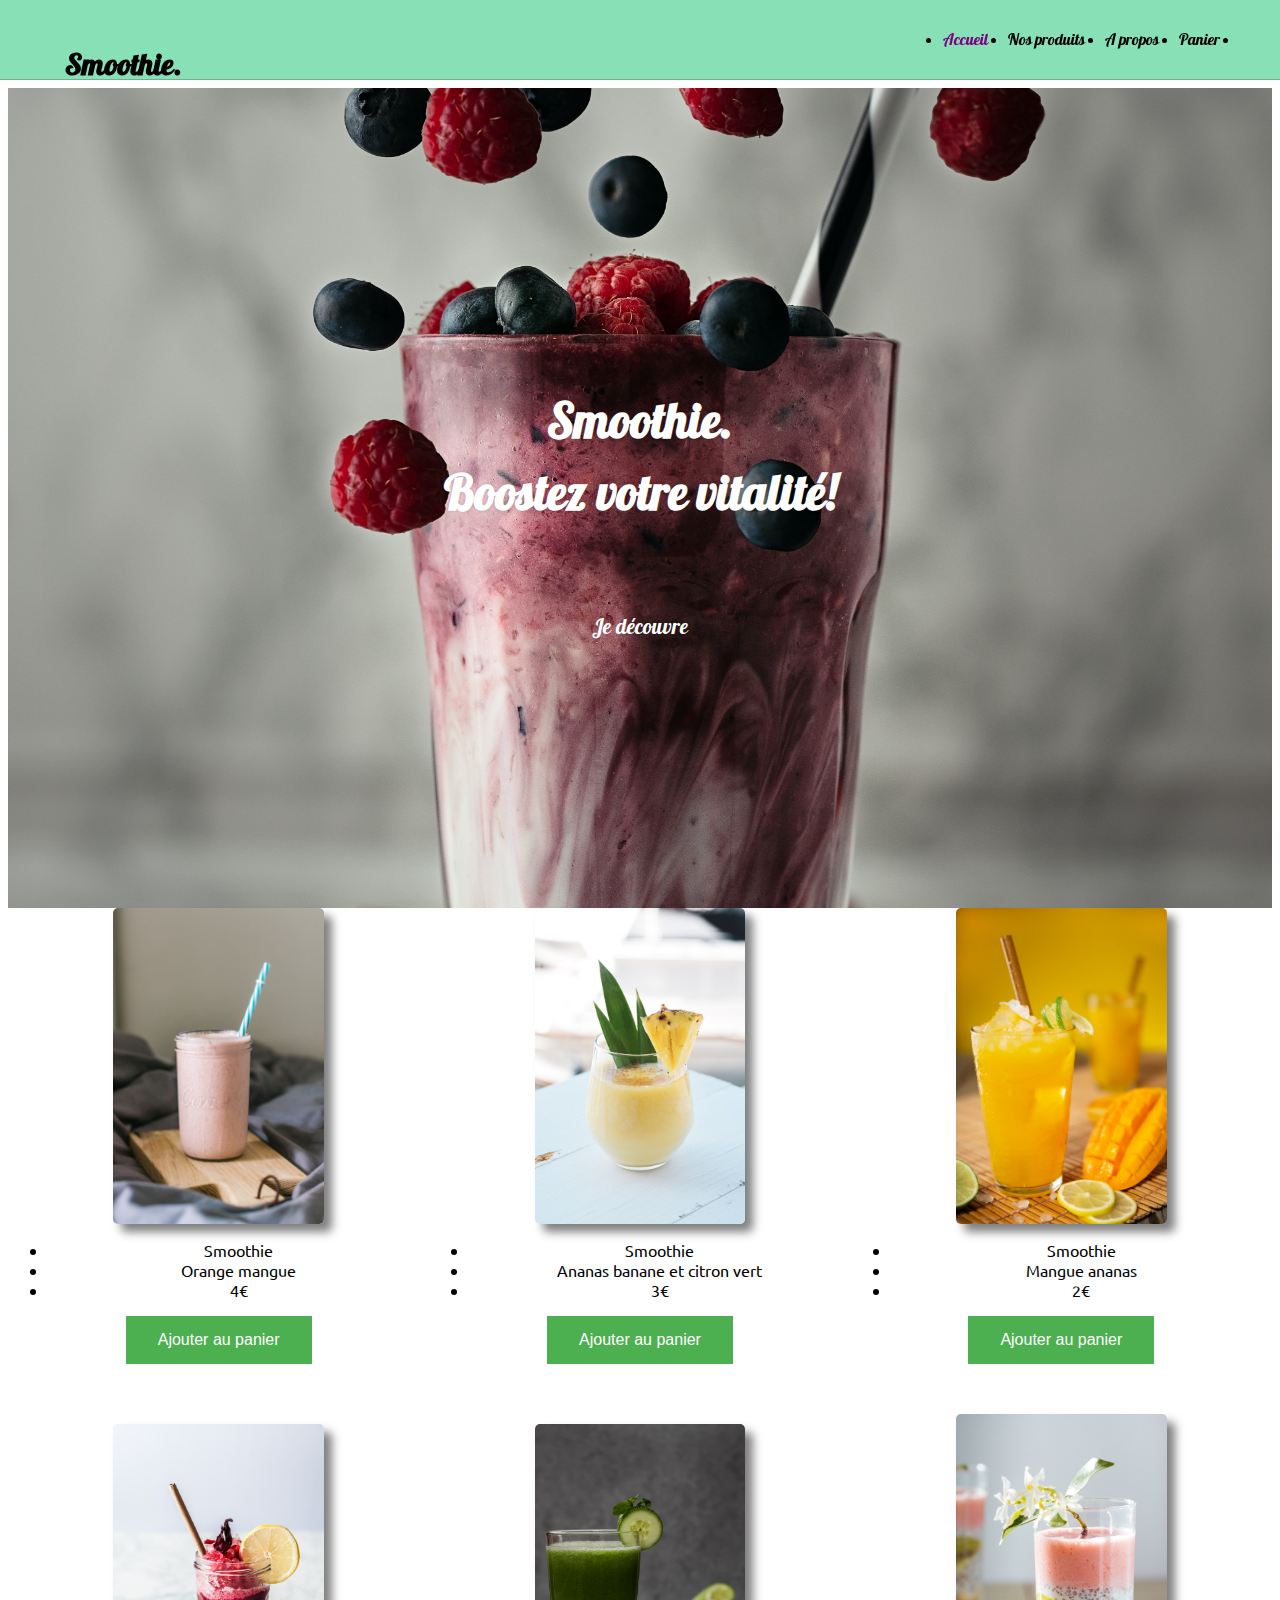
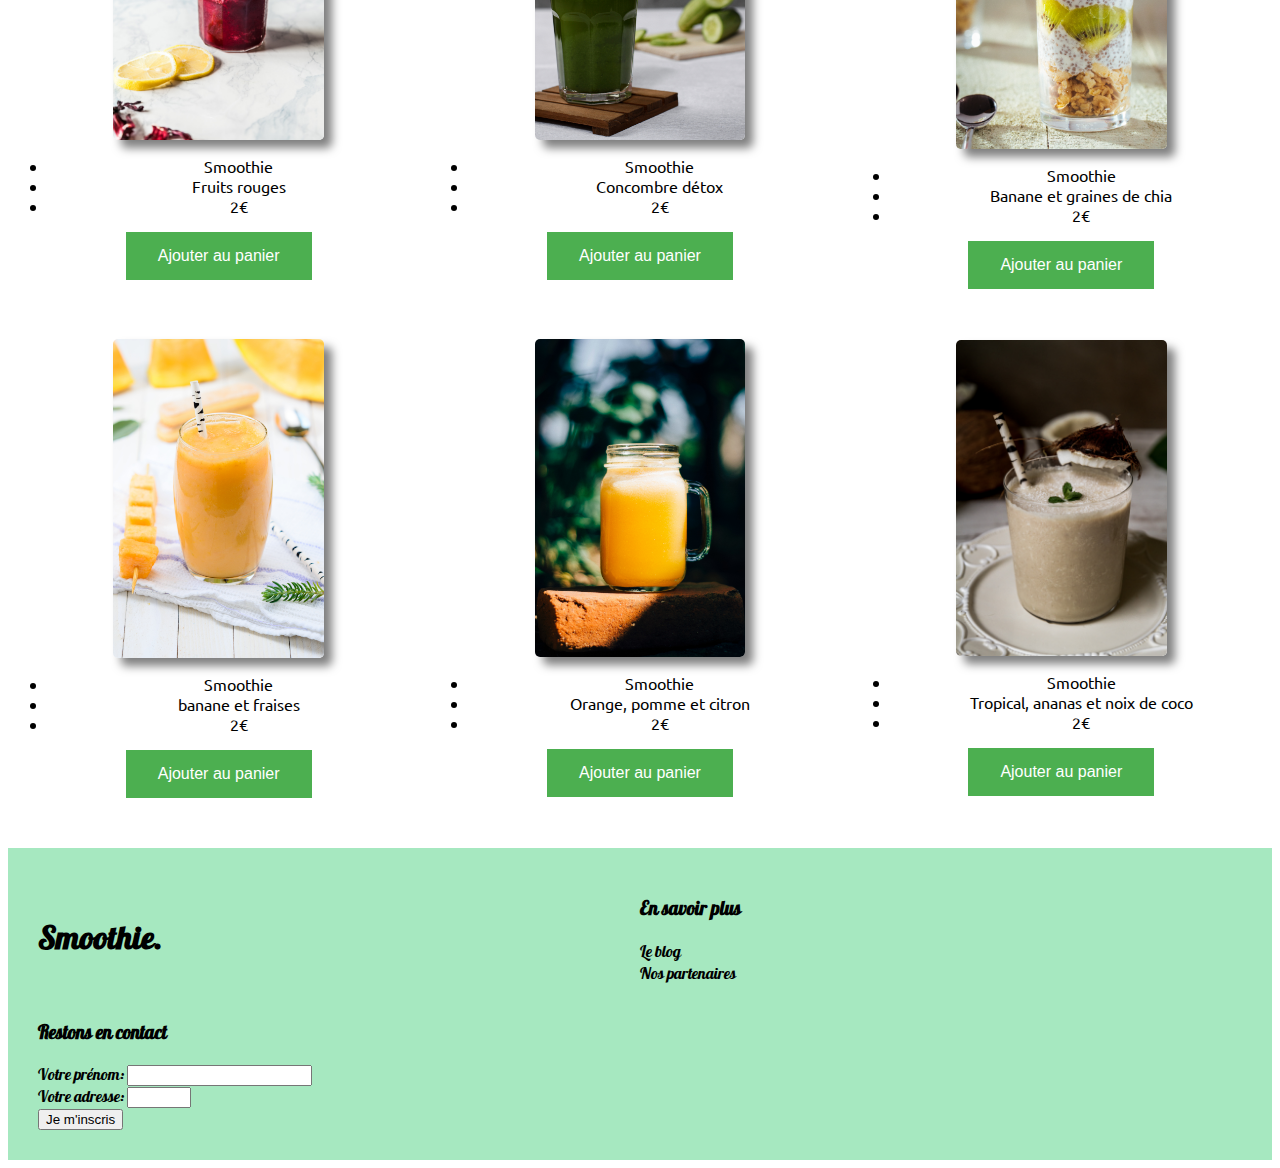
<file: index.html>
<!DOCTYPE html>
<html lang="fr">
<head>
	<meta charset="UTF-8">
	<meta name="viewport" content="width=device-width, initial-scale=1.0">
	<title>Smoothie.</title>
	<!-- Css reset -->
	<link rel="stylesheet" href="https://meyerweb.com/eric/tools/css/reset/reset.css">
	<!-- Global -->
	<link rel="stylesheet" href="CSS/global.css">
	<!-- Navbar -->
	<link rel="stylesheet" href="CSS/navbar.css">
	<!-- Footer -->
	<link rel="stylesheet" href="CSS/footer.css">
	<!-- Spécifique -->
	<link rel="stylesheet" href="CSS/index.css">
	<!-- JS global -->
	
	<script type="text/javascript" src="js/data.js"></script>
	<script type="text/javascript" src="js/index.js"></script>
</head>
<body>

	<header>
		<!-- Navbar -->
		<nav>
			<h1><a href="index.html">Smoothie.</a></h1>


			<!-- menu burger -->
			<img src="images/menu.png" alt="menu">
		

			<!-- Liste liens -->
			<ul >
				<li><a href="index.html" class="active">Accueil</a></li>
				<li><a href="Nosproduits.html">Nos produits</a></li>
				<li><a href="Apropos.html">A propos</a></li>
				<li><a href="panier.html">Panier</a></li>
				<li><span id='NombreProduitDansLePanier'></span></li>
			</ul>
		</nav>

		<!-- Hero -->
		<section id="hero">
			<h1>Smoothie.<br>Boostez votre vitalité!</h1>
	
			<a href="#main">Je découvre</a>
		</section>
	</header>

	<!-- Main -->
	<div class="produits" id="main"></div>
</body>
	<script type="text/javascript" src="js/nav_barre.js"></script>
	<script>
		
		affichageProduits(response);
	</script>


	<!-- Footer -->
	<footer>
		<h1><a href="index.html">Smoothie.</a></h1>
		<div class="service1">
			<h3>En savoir plus</h3>
			<p>Le blog</br>
				Nos partenaires</br>
			</p>
		</div>
		<div class="service2">
			<form id="formulaire newsletter">
				<h3>Restons en contact</h3>
				<label >Votre prénom:</label>
				<input name="prenom">
				<br>
				<label for="age">Votre adresse: <e-mail></e-mail></label>
				<input type="number" name="age" id="age" required min="10" max="100">
				<br>
				<button type="submit">Je m'inscris</button>
			</form>
		</div>
	</footer>

</html>
</file>
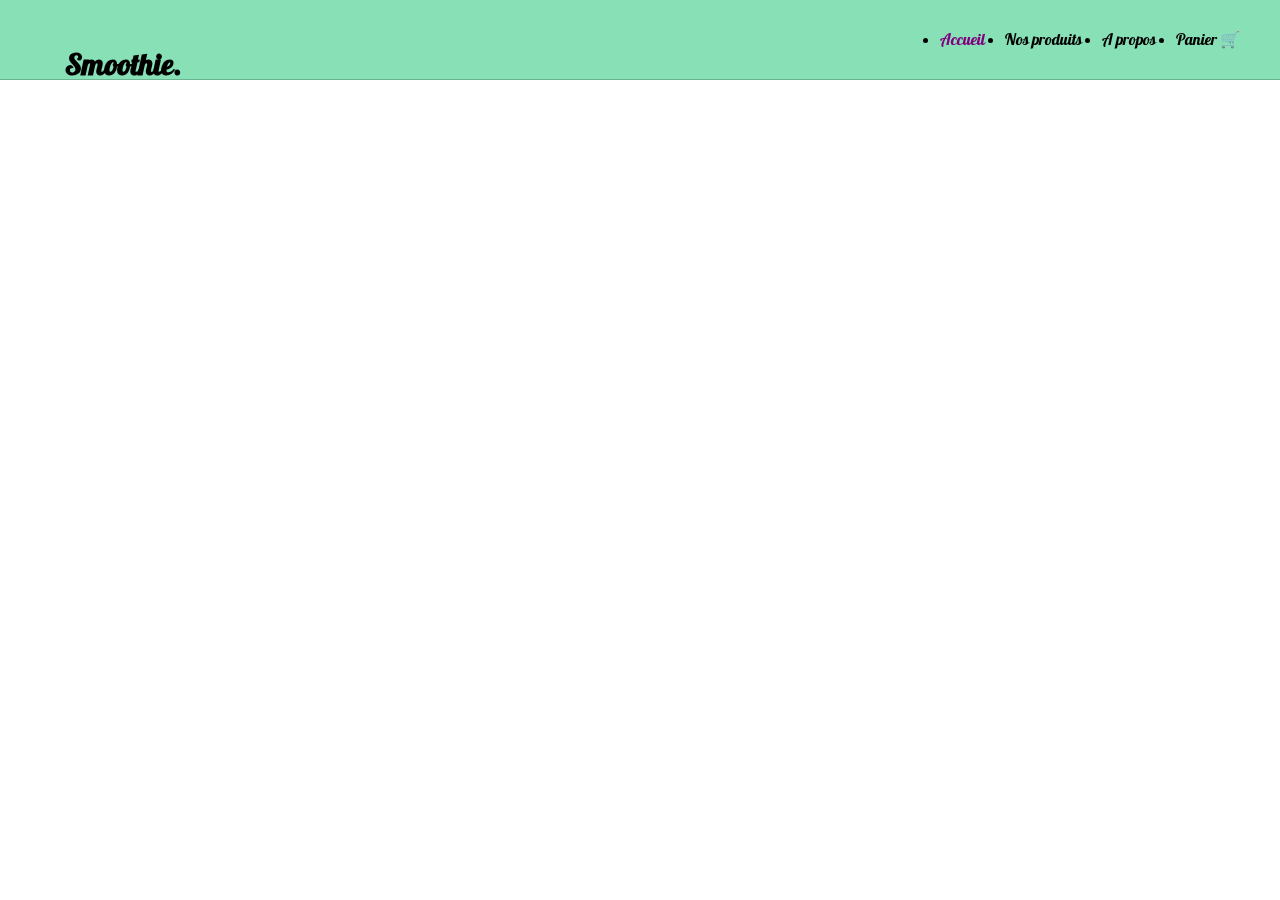
<file: Apropos.html>
<!DOCTYPE html>
<html lang="fr">
	<head>
		<meta charset="UTF-8">
		<meta name="viewport" content="width=device-width, initial-scale=1.0">
		<title>Smoothie.</title>
		<!-- Css reset -->
		<link rel="stylesheet" href="https://meyerweb.com/eric/tools/css/reset/reset.css">
		<!-- Global -->
		<link rel="stylesheet" href="CSS/global.css">
		<!-- Navbar -->
		<link rel="stylesheet" href="CSS/navbar.css">
		<!-- Footer -->
		<link rel="stylesheet" href="CSS/footer.css">
		<!-- Spécifique -->
		<link rel="stylesheet" href="CSS/index.css">
	</head>
<body>
	
      <header>
		  <!-- Navbar -->
			<nav>
				<h1><a href="index.html">Smoothie.</a></h1>
				<!-- menu burger -->
				<img src="images/menu.png" alt="menu">

				<!-- Liste liens -->
				<ul>
					<li><a href="index.html" class="active">Accueil</a></li>
					<li><a href="Nosproduits.html">Nos produits</a></li>
					<li><a href="Apropos.html">A propos</a></li>
					<li><a href="panier.html">Panier 🛒</a></li>
				</ul>
			</nav>
        </header>
    
</body>
<!-- Footer -->
<!-- <footer>
	<div class="service1">
		<h3>En savoir plus</h3>
		<p>Le blog</br>
			Nos partenaires</br>
		</p>
	</div>
	<div class="service2">
		<form id="formulaire newsletter">
			<h3>Restons en contact</h3>
			<label >Votre prénom:</label>
			<input name="prenom">
			<br>
			<label for="adresse">Votre adresse e-mail: </label>
			<input name="adresse" >
			<br>
			<button type="submit">Je m'inscris</button>
		</form>
	</div>
</footer> -->
</html>
</file>
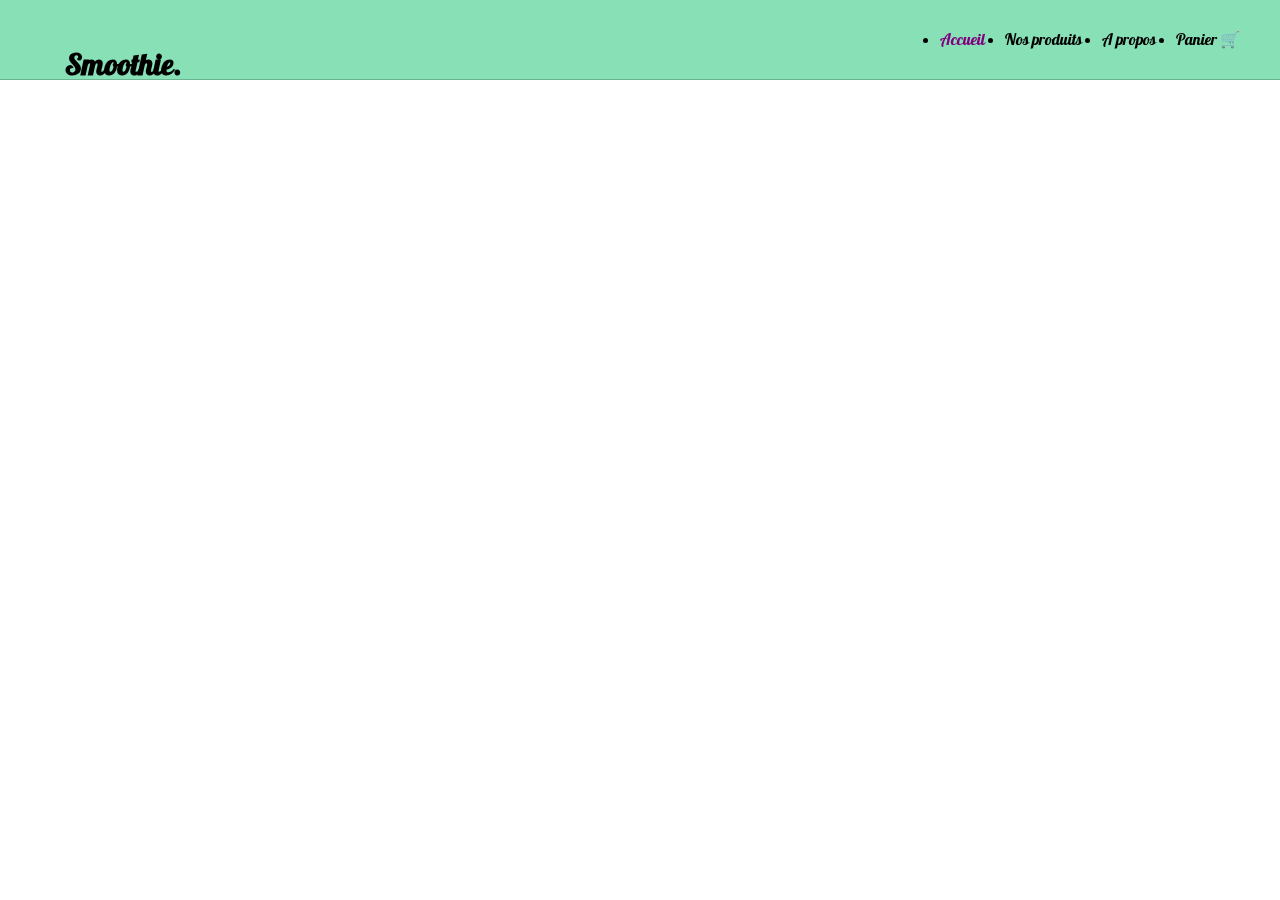
<file: Nosproduits.html>
<!DOCTYPE html>
<html lang="fr">
	<head>
		<meta charset="UTF-8">
		<meta name="viewport" content="width=device-width, initial-scale=1.0">
		<title>Smoothie.</title>
		<!-- Css reset -->
		<link rel="stylesheet" href="https://meyerweb.com/eric/tools/css/reset/reset.css">
		<!-- Global -->
		<link rel="stylesheet" href="CSS/global.css">
		<!-- Navbar -->
		<link rel="stylesheet" href="CSS/navbar.css">
		<!-- Footer -->
		<link rel="stylesheet" href="CSS/footer.css">
		<!-- Spécifique -->
		<link rel="stylesheet" href="CSS/index.css">
	</head>
<body>
	
      <header>
		  <!-- Navbar -->
			<nav>
				<h1><a href="index.html">Smoothie.</a></h1>
				<!-- menu burger -->
				<img src="images/menu.png" alt="menu">

				<!-- Liste liens -->
				<ul>
					<li><a href="index.html" class="active">Accueil</a></li>
					<li><a href="Nosproduits.html">Nos produits</a></li>
					<li><a href="Apropos.html">A propos</a></li>
					<li><a href="panier.html">Panier 🛒</a></li>
				</ul>
			</nav>
        </header>
    
      
 
</body>
<!-- Footer -->
<!-- <footer>
	<div class="service1">
		<h3>En savoir plus</h3>
		<p>Le blog</br>
			Nos partenaires</br>
		</p>
	</div>
	<div class="service2">
		<form id="formulaire newsletter">
			<h3>Restons en contact</h3>
			<label >Votre prénom:</label>
			<input name="prenom">
			<br>
			<label for="adresse">Votre adresse e-mail: </label>
			<input name="adresse" >
			<br>
			<button type="submit">Je m'inscris</button>
		</form>
	</div>
</footer> -->
</html>
</file>
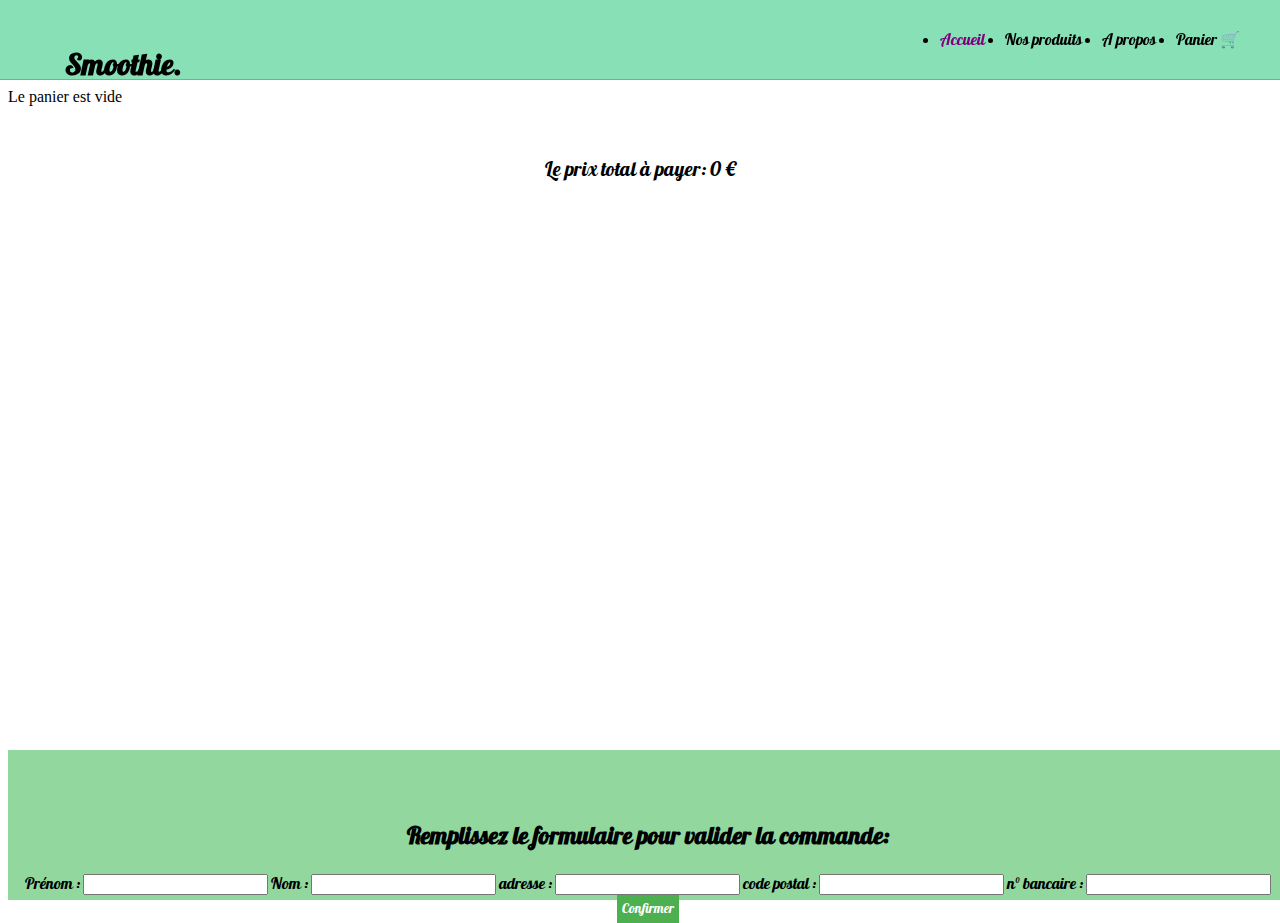
<file: panier.html>
<!DOCTYPE html>
<html lang="fr">
	<head>
		<meta charset="UTF-8">
		<meta name="viewport" content="width=device-width, initial-scale=1.0">
		<title>Smoothie.</title>
		<!-- Css reset -->
		<link rel="stylesheet" href="https://meyerweb.com/eric/tools/css/reset/reset.css">
		<!-- Global -->
		<link rel="stylesheet" href="CSS/global.css">
		<!-- Navbar -->
		<link rel="stylesheet" href="CSS/navbar.css">
		<!-- Footer -->
		<link rel="stylesheet" href="CSS/footer.css">
		<!-- Spécifique -->
		<link rel="stylesheet" href="CSS/index.css">
	</head>
<body>
	
      <header>
		  <!-- Navbar -->
			<nav>
				<h1><a href="index.html">Smoothie.</a></h1>
				<!-- menu burger -->
				<img src="images/menu.png" alt="menu">

				<!-- Liste liens -->
				<ul>
					<li><a href="index.html" class="active">Accueil</a></li>
					<li><a href="Nosproduits.html">Nos produits</a></li>
					<li><a href="Apropos.html">A propos</a></li>
					<li><a href="panier.html">Panier 🛒</a></li>
				</ul>
			</nav>
        </header>
    
        <div id="container-produits-panier"> 
           <h2>Les produits séléctionnés:</h2>
        </div>
        

        <!-- JS -->
	<script type="text/javascript" src="js/nav_barre.js"></script>
        <script type="text/javascript" src="js/data.js"></script>
        <script type="text/javascript" src="js/panier.js"></script>
 
</body>
<!-- Footer -->
<!-- <footer>
	<div class="service1">
		<h3>En savoir plus</h3>
		<p>Le blog</br>
			Nos partenaires</br>
		</p>
	</div>
	<div class="service2">
		<form id="formulaire newsletter">
			<h3>Restons en contact</h3>
			<label >Votre prénom:</label>
			<input name="prenom">
			<br>
			<label for="adresse">Votre adresse e-mail: </label>
			<input name="adresse" >
			<br>
			<button type="submit">Je m'inscris</button>
		</form>
	</div>
</footer> -->
</html>
</file>
<file: CSS/global.css>
/* Font */
@import url('https://fonts.googleapis.com/css2?family=Padauk:wght@700&family=Pattaya&display=swap');
@import url('https://fonts.googleapis.com/css2?family=Ubuntu:wght@300&display=swap');



/* Variables */
:root {
	--navbar-height: 80px;
	--navbar-padding: 10px;
	--border-color: #0003;
	--footer-padding: 10px;
}

/* Smartphone */
@media screen and ( max-width: 600px ) {
	/* Variables */
	:root {
		--global-horizontal-padding: 10px;
	}
}

/* PC */
@media screen and ( min-width: 601px ) {
	/* Variables */
	:root {
		--global-horizontal-padding: 40px;
	}
}
</file>
<file: CSS/navbar.css>
/* Body */
body {
	padding-top: var( --navbar-height );
}

/* Global */
body > header > nav {
	z-index: 10;
	position: fixed;
	top: 0;
	left: 0;
	display: flex;
	height: var( --navbar-height );
	width: 100%;
	justify-content: space-between;
	padding: 0 var( --global-horizontal-padding );
	box-sizing: border-box;
	border-bottom: 1px solid var( --border-color );
	background-color: #fff;
	font-family: Pattaya;
	background-color: rgb(136, 224, 183);
}

/* Logo */
body > header > nav > h1 {
	display: inline-block; 
	font-size: 30px;
	box-sizing: border-box;
	align-items: center;
	padding: 25px;
}


/* liste */
body > header > nav > ul {
	display: flex;
	align-items: center;
}
body > header > nav > ul a {
	position: relative;
	color: inherit;
	text-decoration: none;
}
body > header > nav > ul a.active {
	color: purple;
}



/* Smartphone */
@media screen and ( max-width: 600px ) {
	/* Menu burger */
	body > header > nav > img {
		margin: var( --navbar-padding ) 0;
		transition: transform .6s ease;
	}
	body > header > nav > img {
		margin: var( --navbar-padding ) 0;
	}
	body > header > nav.opened > img {
		transform: rotate( 270deg );
	}

	/* Liste */
	body > header > nav > ul {
		position: absolute;
		top: 100%;
		left: 0;
		width: 100%;
		padding: var( --navbar-padding ) var( --global-horizontal-padding );
		box-sizing: border-box;
		justify-content: space-between;
		background-color: #fff;
		border-bottom: 1px solid var( --border-color );
		transition: transform .6s ease;
	}
	body > header > nav:not( .opened ) > ul {
		transform: translateX( 100% );
	}
}

/* PC */
@media screen and ( min-width: 601px ) {
	/* Menu burger */
	body > header > nav > img {
		display: none;
	}

	/* Liste */
	body > header > nav > ul {
		column-gap: 20px;
	}
}
</file>
<file: CSS/footer.css>
/* Sans media */
body > footer {
	display: grid;
	padding: 30px ;
	background-color: rgba(161, 231, 188, 0.945);
	font-family: Pattaya;
	text-decoration: none;
}


/* Smartphone */
@media screen and ( max-width: 600px ) {

	body > footer  {
		text-align: center;
	}
}

/* PC */
@media screen and ( min-width: 601px ) {
	body > footer {
		grid-template-columns: 50% 50%;
		align-items: center;
	}
}
</file>
<file: CSS/index.css>
@import url('https://fonts.googleapis.com/css2?family=Padauk:wght@700&family=Pattaya&display=swap');
@import url('https://fonts.googleapis.com/css2?family=Ubuntu:wght@300&display=swap');


body{
	font-size: Ubuntu;
}
/* Hero */
#hero {
	font-family:Pattaya ;
	display: flex;
	flex-direction: column;
	justify-content: center;
	align-items: center;
	row-gap: 50px;
	height: calc( 100vh - var( --navbar-height ) );
	background: url("../images/hero.jpg");
	background-size: cover;
	background-position: center center;
	color: white;
	text-align: center;
	text-shadow: 0 0 3px var( --border-color );
}

#hero h1 {
	font-size: 3em;
	font-weight: bold;
	line-height: 1.5em;
}

#hero a {
	font-size: 1.3em;
	color: inherit;
}

/* Main */
#main {
	display: grid;
	box-sizing: border-box;
	background-size: 25px;
	font-family: Ubuntu;
	align-items: center;
	text-align: center;
}

a{
	text-decoration: none;
}
img {max-width: 50%;
	border-radius: 5px;
	display: flex;
	align-items: center;
	flex-direction: column;
	-webkit-transition: all 0.2s;
	-moz-transition: all 0.2s;
	-ms-transition: all 0.2s;
	-o-transition: all 0.2s;
	transition: all 0.2s;
	box-shadow:8px 8px 10px 0 rgba(0,0,0,0.5);
	margin:auto;
}
img:hover {
	transform:scale(1.2);
}
h1 a{
	text-decoration: none;
	color: black;
}

#container-récapitulatif{
	font-family:Pattaya ;
	display: flex;
	flex-direction: column;
	align-items: center;
	text-align: center;
	padding-top:10px;
}
		

.affichage-prix-html{
	font-family:Pattaya ;
	font-size: 20px;
	display: flex;
	padding-top:50px;
	padding-bottom:50px;
	flex-direction: column;
	align-items: center;
	text-align: center;
}


#formulaire{
	font-family:Pattaya ;
	display: flex;
	flex-direction: column;
	background:rgb(146, 216, 158);
	position:absolute;
	bottom:0;
	width:100%;
	padding-top:50px;
	padding-bottom:50px;
	height:50px;
	align-items: center;
	text-align: center;
}

.btn-supprimer,#envoyerFormulaire{
	font-family:Pattaya ;
	background-color: #4CAF50; /* Green */
	border: none;
	color: white;
	padding: 5px 5px; 
	text-align: center;
	text-decoration: none;
	display: inline-block;
	/* font-size: 16px;
	margin: 4px 2px; */
	cursor: pointer;
	-webkit-transition-duration: 0.4s; /* Safari */
	transition-duration: 0.4s;
	}

.btn-supprimer:hover {
	box-shadow: 0 12px 12px 0 rgba(0,0,0,0.24),0 17px 50px 0 rgba(0,0,0,0.19);
}
#envoyerFormulaire:hover {
	box-shadow: 0 12px 12px 0 rgba(0,0,0,0.24),0 17px 50px 0 rgba(0,0,0,0.19);
}

#button {
	background-color: #4CAF50; /* Green */
	border: none;
	color: white;
	padding: 15px 32px;
	text-align: center;
	margin-bottom: 50px;
	text-decoration: none;
	display: inline-block;
	font-size: 16px;
	cursor: pointer;
}

#button:hover {
	background-color: #3e8e41;
}

/* Smartphone */
@media screen and ( max-width: 600px ) {

}

/* PC */
@media screen and ( min-width: 601px ) {
	#main {
		grid-template-columns: 1fr 1fr 1fr;
	}
}
</file>
